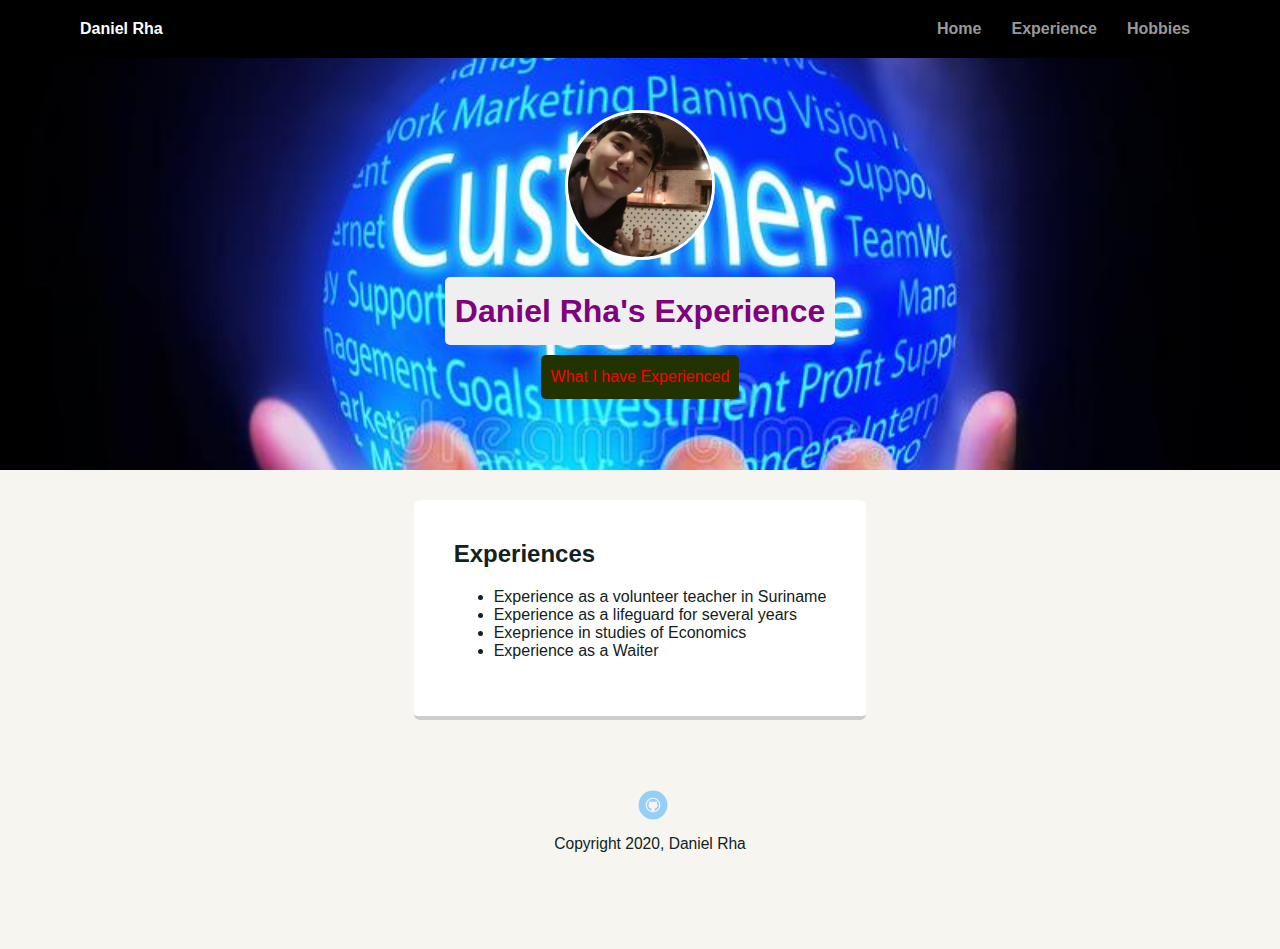
<file: HTML/experience.html>
<!doctype html>
<html lang="en">
<head>
  <meta charset="utf-8">
  <title>Experience</title>
  <meta name="viewport" content="width=device-width, initial-scale=1.0">
  <link rel="stylesheet" href="../CSS/experience.css">
  <link href="https://fonts.googleapis.com/css2?family=Comic+Neue:ital,wght@0,400;1,300;1,400&display=swap" rel="stylesheet">  </head>
  <body>

    <nav class="main-nav">
        <ul class="nav">
          <li class="name">Daniel Rha</li>
          <li><a href="index.html">Home</a></li>
          <li><a href="experience.html">Experience</a></li>
          <li><a href="hobbies.html">Hobbies</a></li>
        </ul>
    </nav>

    <header>
      <img src="../images/DanielRha.jpg" alt="picture of Daniel" class="profile-image">
      <h1 class="tag name">Daniel Rha's Experience</h1>
      <p class="tag location">What I have Experienced</p>
    </header>

    <main class="flex">
      <article class="card">
        <h2>Experiences </h2>
        <ul>
          <li> Experience as a volunteer teacher in Suriname
          <li> Experience as a lifeguard for several years
          <li> Exeprience in studies of Economics
          <li> Experience as a Waiter
        </ul>
      </article>
    </main>
    <footer>
      <ul>
        <li><a href="https://github.com/danielhyr" class="social github">Github</a></li>
      </ul>
      <p class="copyright">Copyright 2020, Daniel Rha</p>
    </footer>
  </body>
  </html>
</file>
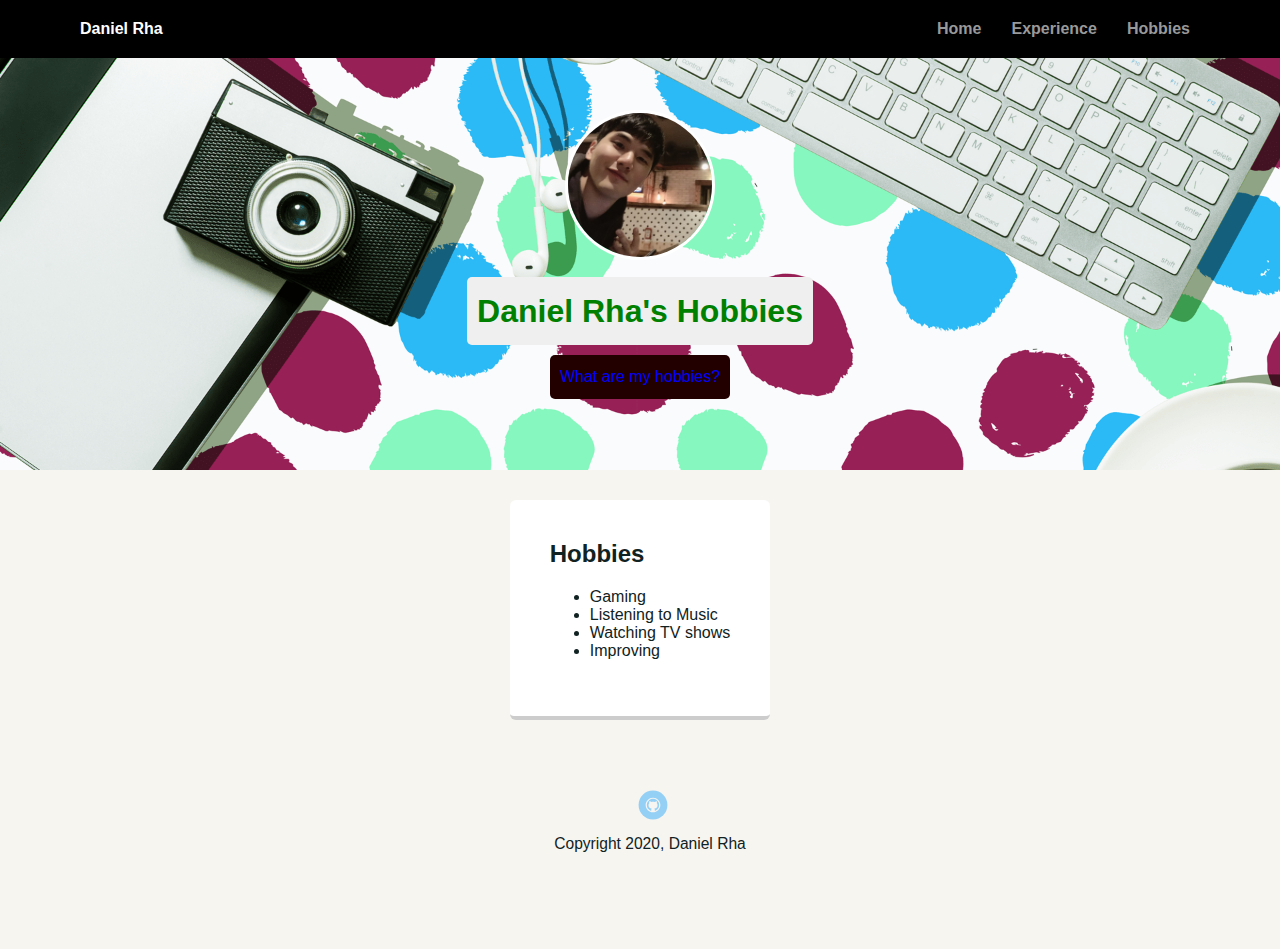
<file: HTML/hobbies.html>
<!doctype html>
<html lang="en">
<head>
  <meta charset="utf-8">
  <title>Experience</title>
  <meta name="viewport" content="width=device-width, initial-scale=1.0">
  <link rel="stylesheet" href="../CSS/hobbies.css">
  <link href="https://fonts.googleapis.com/css2?family=Comic+Neue:ital,wght@0,400;1,300;1,400&display=swap" rel="stylesheet">  </head>
  <body>

    <nav class="main-nav">
        <ul class="nav">
          <li class="name">Daniel Rha</li>
          <li><a href="index.html">Home</a></li>
          <li><a href="experience.html">Experience</a></li>
          <li><a href="hobbies.html">Hobbies</a></li>
        </ul>
    </nav>

    <header>
      <img src="../images/DanielRha.jpg" alt="picture of Daniel" class="profile-image">
      <h1 class="tag name">Daniel Rha's Hobbies</h1>
      <p class="tag location">What are my hobbies?</p>
    </header>

    <main class="flex">
      <article class="card">
        <h2>Hobbies </h2>
        <ul>
          <li> Gaming
          <li> Listening to Music
          <li> Watching TV shows
          <li> Improving
        </ul>
      </article>
    </main>
    <footer>
      <ul>
        <li><a href="https://github.com/danielhyr" class="social github">Github</a></li>
      </ul>
      <p class="copyright">Copyright 2020, Daniel Rha</p>
    </footer>
  </body>
  </html>
</file>
<file: CSS/experience.css>
/* Global Layout Set-up */
* {
  box-sizing: border-box;
}

body {
  margin: 0;
  padding: 0;
  text-align: center;
  font-family: 'Comic', sans-serif;
  color: #122;
  background: #f7f5f0;
}
/* Link Styles */

a {
  text-decoration: none;
  color: #999;
}
a:hover {
  color: #6633ff;
}

/* Section Styles */

.main-nav {
  width: 100%;
  background: black;
  min-height: 30px;
  padding: 10px;
  position: fixed;
  text-align: center;
}
.nav {
  display: flex;
  justify-content: space-around;
  font-weight: 700;
  list-style-type: none;
  margin: 0 auto;
  padding: 0;
}

.nav .name {
    display: block;
    margin-right: auto;
    color: white;
    transition: all .5s;
}

.nav .name:hover {
    transform: scale(2);
}

.nav li {
  padding: 10px 20px 10px 10px;
}
.nav a {
  display: block;
  transition: all .5s;
}
.nav a:hover {
  color: green;
  transform: scale(1.12);
}

header {
  text-align: center;
  background: url('../images/experience.jpg') no-repeat top center ;
  background-size: cover;
  overflow: hidden;
  padding-top: 60px;
}
header {
  line-height: 1.5;
}
header .profile-image {
  margin-top: 50px;
  width: 150px;
  height: 150px;
  border-radius: 50%;
  border: 3px solid white;
  transition: all .5s;
}
header .profile-image:hover {
  transform: scale(1.5) rotate(360deg);
}
.tag {
  background-color: #efefef;
  color: purple;
  padding: 10px;
  border-radius: 5px;
  display: table;
  margin: 10px auto;
}
.location {
  background-color: #230;
  color: red;
}
.card {
  margin: 10px;
  padding: 20px 40px 40px;
  max-width: 500px;
  text-align: left;
  background: #fff;
  border-bottom: 4px solid #ccc;
  border-radius: 6px;
  transition: all .5s;
}
.card:hover {
  border-color: #ff99ff;
}

ul.skills {
  padding: 0;
  text-align: center;
}

.skills li {
  border-radius: 6px;
  display: inline-block;
  background: #ff9904;
  color: white;
  padding: 5px 10px;
  margin: 2px;
}

.skills li:nth-child(odd) {
  background: #0399ff;
}

footer {
  width: 100%;
  min-height: 30px;
  padding: 20px 0 40px 20px;
}

footer .copyright {
  top: -8px;
  font-size: .75em;
}

footer ul {
  list-style-type: none;
  margin: 0;
  padding: 0;
}

footer ul li {
  display: inline-block;
}

a.social {
  display: inline-block;
  text-indent: -9999px;
  margin-left: 5px;
  width: 30px;
  height: 30px;
  background-size: 30px 30px;
  opacity: .4;
  transition: all .5s;
}


a.github {
  background-image: url(../images/github.svg);
}
a.social:hover {
  opacity: 1;
}
.clearfix {
  clear: both;
}

/* Styles for larger screens */
@media screen and (min-width: 720px) {

  .flex {
      display: -ms-flexbox;      /* TWEENER - IE 10 */
      display: flex;
      max-width: 1200px;
      -ms-flex-pack: distribute;
      justify-content: space-around;
      margin: 0 auto;
  }

  header {
    min-height: 470px;
  }

  .nav {
    max-width: 1200px;
    padding: 0 30px;
  }


  main {
    padding-top: 20px;
  }

  main p {
    line-height: 1.6em;
  }

  footer {
    font-size: 1.3em;
    max-width: 1200px;
    margin: 40px auto;
  }

}
</file>
<file: CSS/hobbies.css>
/* Global Layout Set-up */
* {
  box-sizing: border-box;
}

body {
  margin: 0;
  padding: 0;
  text-align: center;
  font-family: 'Comic', sans-serif;
  color: #122;
  background: #f7f5f0;
}
/* Link Styles */

a {
  text-decoration: none;
  color: #999;
}
a:hover {
  color: #6633ff;
}

/* Section Styles */

.main-nav {
  width: 100%;
  background: black;
  min-height: 30px;
  padding: 10px;
  position: fixed;
  text-align: center;
}
.nav {
  display: flex;
  justify-content: space-around;
  font-weight: 700;
  list-style-type: none;
  margin: 0 auto;
  padding: 0;
}

.nav .name {
    display: block;
    margin-right: auto;
    color: white;
    transition: all .5s;
}

.nav .name:hover {
    transform: scale(2);
}

.nav li {
  padding: 10px 20px 10px 10px;
}
.nav a {
  display: block;
  transition: all .5s;
}
.nav a:hover {
  color: green;
  transform: scale(1.12);
}

header {
  text-align: center;
  background: url('../images/hobbies.png') no-repeat top center ;
  background-size: cover;
  overflow: hidden;
  padding-top: 60px;
}
header {
  line-height: 1.5;
}
header .profile-image {
  margin-top: 50px;
  width: 150px;
  height: 150px;
  border-radius: 50%;
  border: 3px solid white;
  transition: all .5s;
}
header .profile-image:hover {
  transform: scale(1.5) rotate(360deg);
}
.tag {
  background-color: #efefef;
  color: green;
  padding: 10px;
  border-radius: 5px;
  display: table;
  margin: 10px auto;
}
.location {
  background-color: #200;
  color: blue;
}
.card {
  margin: 10px;
  padding: 20px 40px 40px;
  max-width: 500px;
  text-align: left;
  background: #fff;
  border-bottom: 4px solid #ccc;
  border-radius: 6px;
  transition: all .5s;
}
.card:hover {
  border-color: #ff99ff;
}

ul.skills {
  padding: 0;
  text-align: center;
}

.skills li {
  border-radius: 6px;
  display: inline-block;
  background: #ff9904;
  color: white;
  padding: 5px 10px;
  margin: 2px;
}

.skills li:nth-child(odd) {
  background: #0399ff;
}

footer {
  width: 100%;
  min-height: 30px;
  padding: 20px 0 40px 20px;
}

footer .copyright {
  top: -8px;
  font-size: .75em;
}

footer ul {
  list-style-type: none;
  margin: 0;
  padding: 0;
}

footer ul li {
  display: inline-block;
}

a.social {
  display: inline-block;
  text-indent: -9999px;
  margin-left: 5px;
  width: 30px;
  height: 30px;
  background-size: 30px 30px;
  opacity: .4;
  transition: all .5s;
}


a.github {
  background-image: url(../images/github.svg);
}
a.social:hover {
  opacity: 1;
}
.clearfix {
  clear: both;
}

/* Styles for larger screens */
@media screen and (min-width: 720px) {

  .flex {
      display: -ms-flexbox;      /* TWEENER - IE 10 */
      display: flex;
      max-width: 1200px;
      -ms-flex-pack: distribute;
      justify-content: space-around;
      margin: 0 auto;
  }

  header {
    min-height: 470px;
  }

  .nav {
    max-width: 1200px;
    padding: 0 30px;
  }


  main {
    padding-top: 20px;
  }

  main p {
    line-height: 1.6em;
  }

  footer {
    font-size: 1.3em;
    max-width: 1200px;
    margin: 40px auto;
  }

}
</file>
